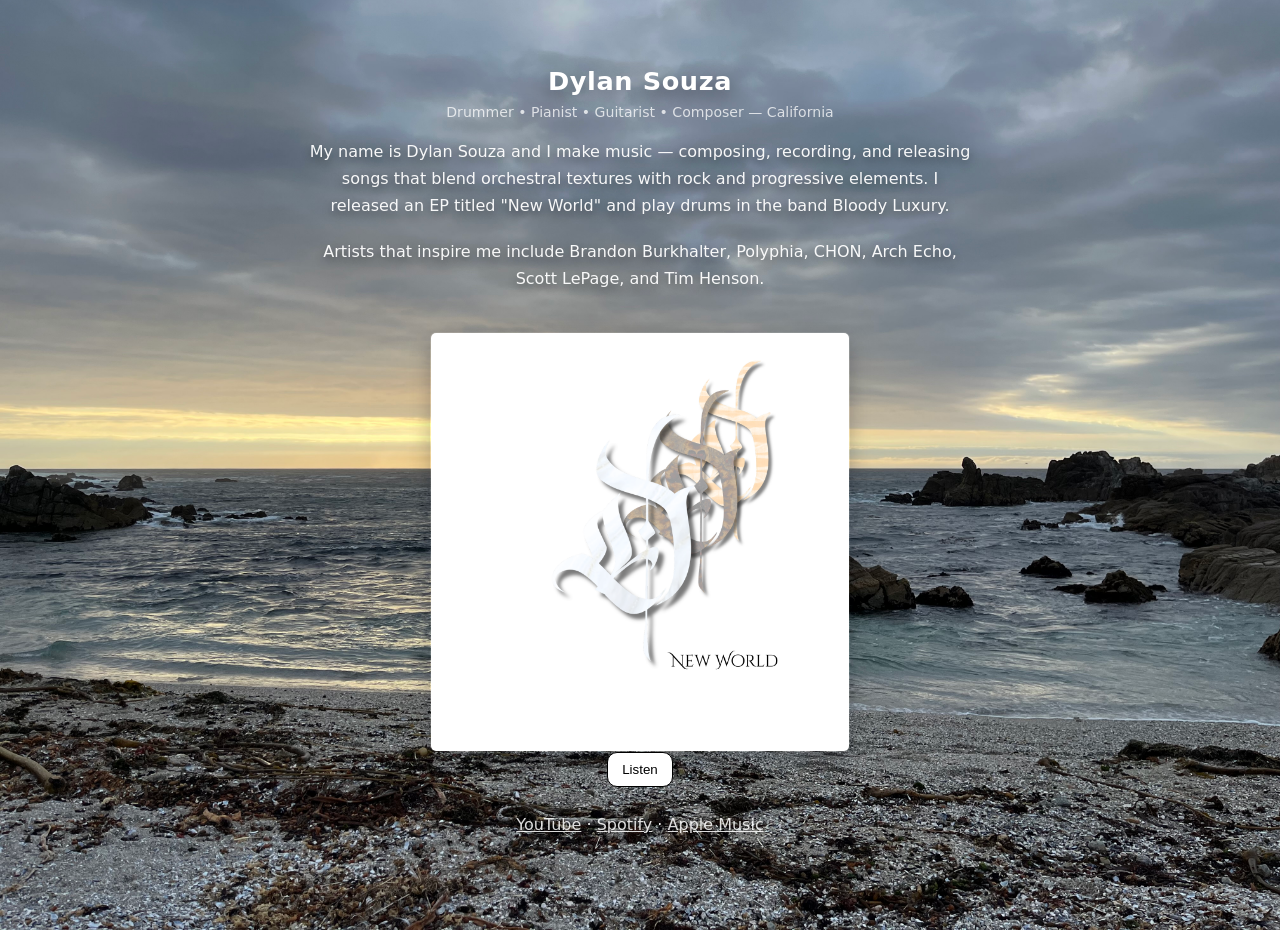
<file: index.html>
<html>
    <head>
        <title>Dylan Souza</title>
        <link rel="icon" type="image/x-icon" href="favicon.ico">
        <link rel="stylesheet" href="css/styles.css">
    </head>
        <body style="margin:0;min-height:100vh;background-image:url('img/sea.jpeg');background-size:cover;background-position:center center;background-repeat:no-repeat;background-attachment:fixed;">
            <div class="content-wrap">
                <main class="content">
                    <h1 class="site-title">Dylan Souza</h1>
                    <div class="byline">Drummer • Pianist • Guitarist • Composer — California</div>
                    <p class="lead">My name is Dylan Souza and I make music — composing, recording, and releasing songs that blend orchestral textures with rock and progressive elements. I released an EP titled "New World" and play drums in the band Bloody Luxury.</p>
                    <p class="lead">Artists that inspire me include Brandon Burkhalter, Polyphia, CHON, Arch Echo, Scott LePage, and Tim Henson.</p>
                    <img class="hero-image" src="img/newworld.png" alt="New World EP">
                       <button class="btn-black" onclick="location.href='music.html'">Listen</button>
                    <div style="margin-top:28px"><a class="small-link" href="https://www.youtube.com/@dylan_souza">YouTube</a> · <a class="small-link" href="https://open.spotify.com/artist/1PtEM8bb9ocL8BTpOzejl1">Spotify</a> · <a class="small-link" href="https://music.apple.com/us/artist/dylan-souza/6770284258">Apple Music</a></div>
                </main>
            </div>
        </body>
</html>
</file>
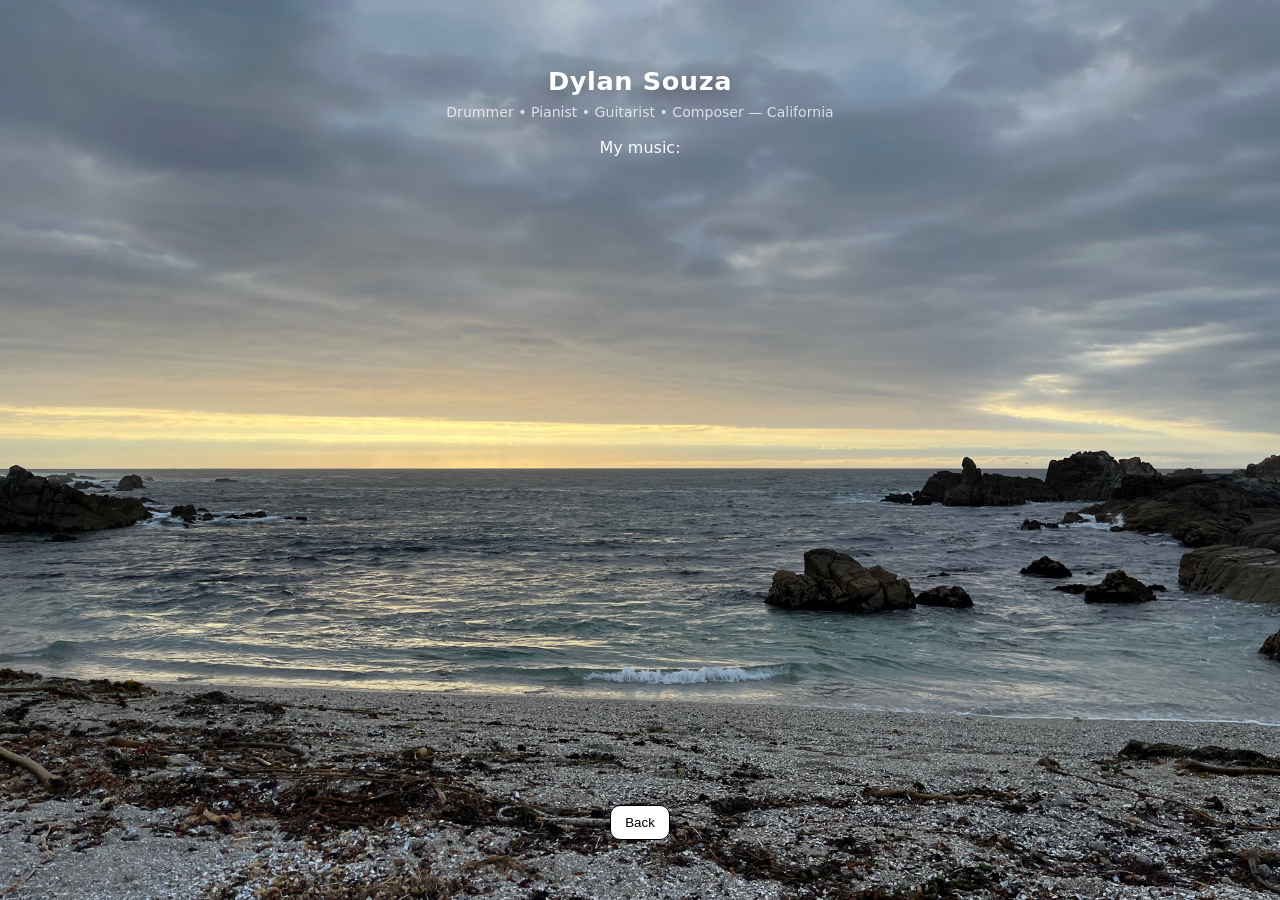
<file: music.html>
<html>
    <head>
        <title>Dylan Souza</title>
        <link rel="icon" type="image/x-icon" href="favicon.ico">
        <link rel="stylesheet" href="css/styles.css">
    </head>
    <body style="margin:0;min-height:100vh;background-image:url('img/sea.jpeg');background-size:cover;background-position:center center;background-repeat:no-repeat;background-attachment:fixed;">
            <div class="content-wrap" style="min-height:auto;padding:48px 20px;display:block;">
                <main class="content" style="min-height:auto;padding-bottom:20px;">
                    <h1 class="site-title">Dylan Souza</h1>
                    <div class="byline">Drummer • Pianist • Guitarist • Composer — California</div>
                    <p>My music:</p>
                </main>

                <main class="embed-wrap">
                    <iframe data-testid="embed-iframe" src="https://open.spotify.com/embed/album/0HyV46aV2AOqym4l8ut1Sx?utm_source=generator&si=a12ccfbf9db445ca" frameBorder="0" allowfullscreen="" allow="autoplay; clipboard-write; encrypted-media; fullscreen; picture-in-picture" loading="lazy"></iframe>
                </main>
                <center>
                    <button class="btn-black" onclick="location.href='index.html'" style="margin-top:30px;">Back</button>
                </center>
            </div>
    </body>
</html>
</file>
<file: css/styles.css>
/* Base layout and typography */
:root{
  --card-bg: transparent;
  --overlay-bg: transparent;
  --accent: #0b6cff;
}
*{box-sizing: border-box}
html,body{height:100%;}
body{
  margin:0;
  font-family: Inter, system-ui, -apple-system, 'Segoe UI', Roboto, 'Helvetica Neue', Arial;
  color:#111;
  -webkit-font-smoothing:antialiased;
  -moz-osx-font-smoothing:grayscale;
}

/* full-screen overlay to improve readability over the photo */
/* Content column similar to parkzer.com: narrow, left-aligned, minimal */
.content-wrap{
  min-height:100vh;
  display:flex;
  align-items:center;
  justify-content:center;
  padding:48px 20px;
}

.buttonberd{
    margin-top: 0px;
    font-family: Inter, system-ui, -apple-system, 'Segoe UI', Roboto, 'Helvetica Neue', Arial;
    color: #000000;
    padding: 6px 14px;
    background-color: #ffffff;
    border: 1px solid #cccccc;
}

.content{
  width:100%;
  max-width:680px;
  margin: 0 auto;
  background: transparent;
  padding:18px 6px;
  padding-bottom:48px; /* allow space for overlapping CTA */
  color: rgba(255,255,255,0.95);
  text-align:center;
  display:flex;
  flex-direction:column;
  align-items:center;
}

header, .site-title{
  font-size:1.6rem;
  font-weight:600;
  margin:0 0 8px 0;
  color: #ffffff;
  text-shadow: 0 6px 18px rgba(0,0,0,0.45);
  letter-spacing:0.6px;
}

.byline{
  font-size:0.88rem;
  color: rgba(255,255,255,0.75);
  margin-bottom:18px;
}

.lead{
  margin:0 0 18px 0;
  line-height:1.7;
  color: rgba(255,255,255,0.95);
  text-shadow: 0 4px 10px rgba(0,0,0,0.45);
}

.content p{
  margin:0 0 18px 0;
}

.hero-image{
  display:block;
  margin:22px 0 0 0;
  max-width:420px;
  width:100%;
  height:auto;
  border-radius:6px;
  box-shadow: 0 8px 20px rgba(2,6,23,0.25);
  border: 1px solid rgba(255,255,255,0.06);
}

/* wrapper so CTA can overlap image */
.hero-wrap{position:relative; display:inline-block;}

.hero-cta{
  position:absolute;
  right:12px;
  bottom:-18px; /* overlap the image bottom */
  background: #ffffff;
  color: #0a2340;
  padding:10px 14px;
  border-radius:8px;
  font-weight:700;
  text-decoration:none;
  box-shadow: 0 8px 24px rgba(2,6,23,0.18);
  border: 1px solid rgba(0,0,0,0.06);
  margin-top: 0;
  display: inline-flex;
  align-items: center;
}

.hero-cta:active{transform:translateY(1px)}

.hero-cta:hover{box-shadow:0 12px 30px rgba(2,6,23,0.22)}

.cta{
  display:inline-block;
  margin-top:14px;
  padding:8px 14px;
  background: rgba(11,108,255,0.95);
  color:white;
  text-decoration:none;
  border-radius:6px;
  font-weight:600;
  box-shadow: 0 6px 20px rgba(11,108,255,0.18);
}

.small-link{
  color: rgba(255,255,255,0.85);
  text-decoration:underline;
}

/* plain rounded black button */
.btn-black{
  background: #ffffff;
  color: #000000;
  border: 1px solid #000000;
  padding: 9px 14px;
  border-radius: 10px;
  font-weight:500;
  cursor: pointer;
}

.btn-black:focus{outline:2px solid rgba(255,255,255,0.12);outline-offset:2px}

@media (max-width:600px){
  header, .site-title{font-size:1.25rem}
  .content{padding:10px}
  .hero-image{max-width:320px}
}

/* embed wrapper for music page */
.embed-wrap{
  width: 100%;
  max-width: 680px;
  display: flex;
  justify-content: center;
  align-items: center;
  flex-direction: column;
  margin: 10px auto 60px auto;
  padding: 5px 20px;
}

.embed-wrap iframe{width: 700px;height:500px;border-radius:12px}
</file>
